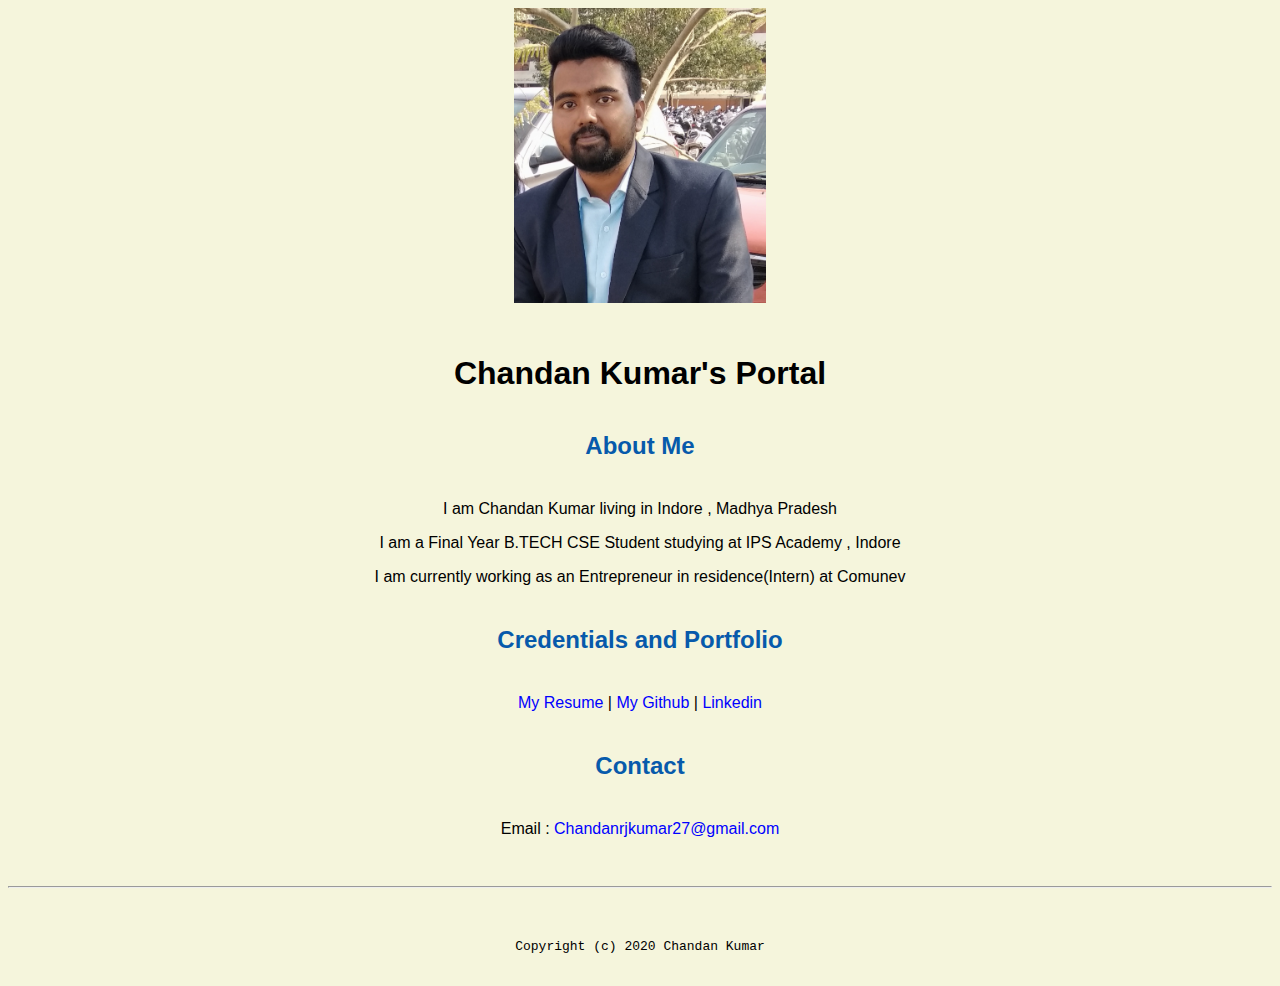
<file: index.html>
<!doctype html>

<!-- this is a comment for human! -->

<html lang="en">

  <header>
       <title>Chandan Kumar's Portal</title>
       <link rel="stylesheet" href="css/master.css">
       <link rel="FaviconIcon" href="favicon.ico" type="image/x-icon">
       <link rel="shortcut" href="favicon.ico" type="image/x-icon">
       <meta name="viewport" content="width=device-width,initial-scale=1 ,shrink-to-fit=no">
       <meta name="name" content="Chandan Kumar's portal">
       <meta name="robots" content="noindex,nofollow">
    
  </header>

  <body>
       
    <img src="images/chandan1.png" height="20%" width = "20%" alt="chandan">
     <h1> Chandan Kumar's Portal</h1>
     <h2>About Me</h2>
     <p>I am Chandan Kumar living in Indore , Madhya Pradesh</p>
     <p> I am a Final Year B.TECH CSE Student studying at IPS Academy , Indore</p>
     <p>I am currently working as an Entrepreneur in residence(Intern) at Comunev</p>
     <h2>Credentials and Portfolio</h2>

     <p><a href="resume.html"> My Resume </a>|<a href="http://github.com/chandankumar48"> My Github </a> | <a href="https://www.linkedin.com/in/chandan-kumar-536557154/"> Linkedin</a> </p>
     <h2>Contact</h2>

     <p>Email : <a href="Mailto:chandanrjkumar27@gmail.com">Chandanrjkumar27@gmail.com</a></p>
 
  </body>

  <footer>
      <hr>
      <code>Copyright (c) 2020 Chandan Kumar</code>
  </footer>

</html>
</file>
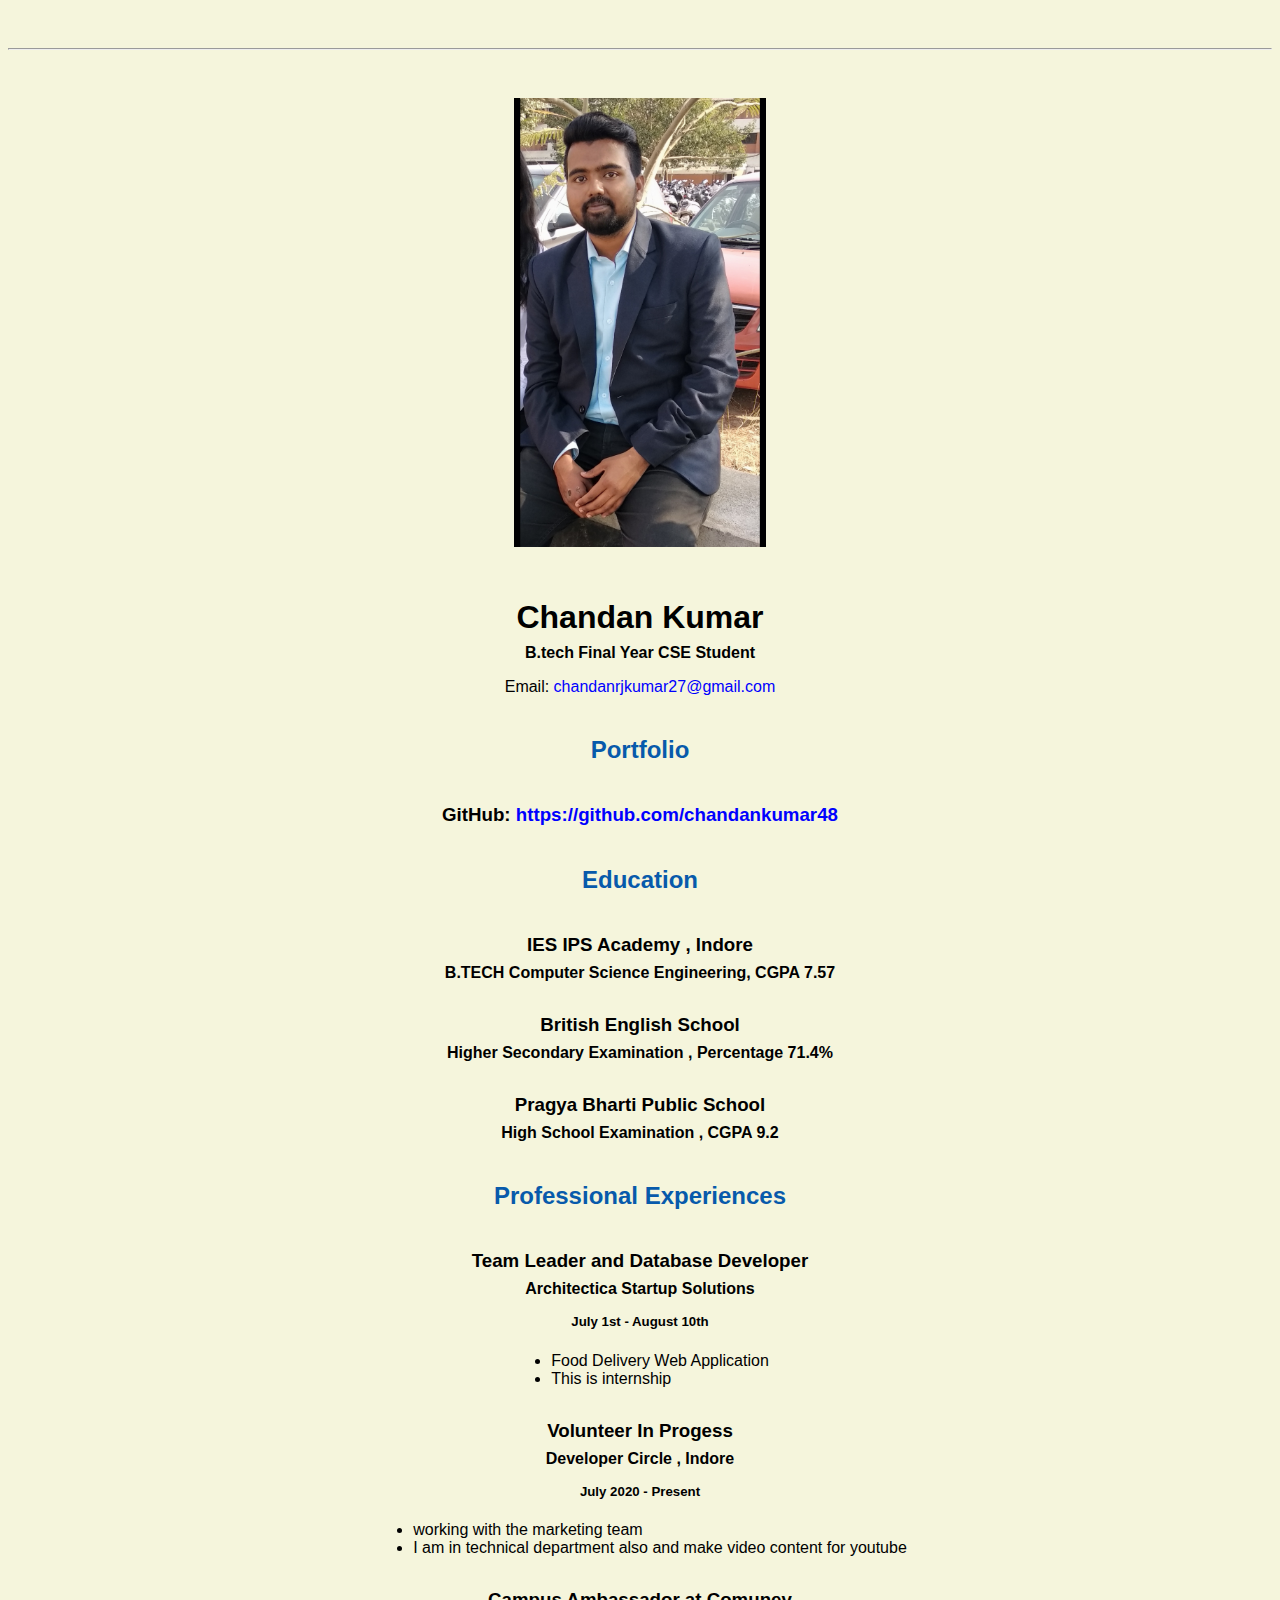
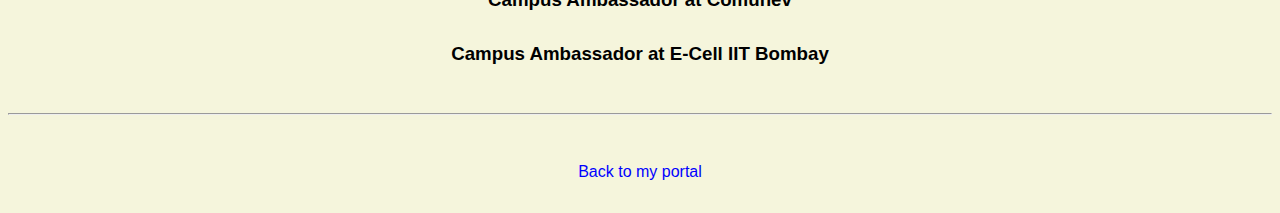
<file: resume.html>
<!doctype html>

<!-- this is a comment for human! -->

<html lang="en">

  <header>
    <title>Chandan Kumar's Resume</title>
    <link rel="stylesheet" href="css/master.css">
    <link rel="FaviconIcon" href="favicon.ico" type="image/x-icon">
    <link rel="shortcut" href="favicon.ico" type="image/x-icon">
    <meta name="viewport" content="width=device-width, initial-scale=1,shrink-to-fit=no">
    <meta name="name" content="Chandan Kumar's Portal">
    <meta name="robots" content="noindex,nofollow">
  </header>

  <body>
    <hr>

    <img src="images/chandan.png" alt="Chandan Kumar's headshot" width="20%">

    <h1>Chandan Kumar</h1>
    <h4>B.tech Final Year CSE Student</h4>

    <p>Email: <a href="mailto:Chandanrjkumar27@gmail.com" target="_blank">chandanrjkumar27@gmail.com</a></p>
    <!-- don't post physical address, personal phone number or other personal information on the web! -->

    <h2>Portfolio</h2>
      <h3>GitHub: <a href="https://github.com/chandankumar48" target="_blank">https://github.com/chandankumar48</a></h3>

    <h2>Education</h2>

    <h3> IES IPS Academy , Indore </h3>
    <h4>B.TECH Computer Science Engineering, CGPA 7.57</h4>

    <h3> British English School </h3>
    <h4>Higher Secondary Examination , Percentage 71.4%</h4>

    <h3> Pragya Bharti Public School</h3>
    <h4> High School Examination , CGPA 9.2</h4>

    <h2>Professional Experiences</h2>

    <h3>Team Leader and Database Developer</h3>
    <h4>Architectica Startup Solutions</h4>
    <h5> July 1st - August 10th </h5>
      <ul>
        <li>Food Delivery Web Application </li>
        <li> This is internship </li>
      </ul>

    <h3>Volunteer In Progess</h3>
    <h4> Developer Circle ,  Indore</h4>
    <h5> July 2020 - Present</h5>
      <ul>
        <li>working with the marketing team</li>
        <li>I am in technical department also and make video content for youtube</li>
      </ul>
    <h3>Campus Ambassador at Comunev</h3>
    <h3>Campus Ambassador at E-Cell IIT Bombay</h3>
  </body>

  <footer>
  <hr>
  <p><a href="index.html">Back to my portal</a><p>
  </footer>

</html>
</file>
<file: css/master.css>
/* Cascading stylesheet for the website */

/* Text inside these asterisks and slashes are comments for human */

  a {
     color: blue;  /* set the text color to blue here */
    text-decoration: none; /* This means we do not want hyperlinks to be underlined */
  }

  a:hover {
     color: red;  /* set the text color to red here */
    text-decoration: none; /* This means we do not want hyperlinks to be underlined */
  }

  body {
     background-color: beige;  /* set the background color here */
     color: black;/* set the text color to black here */
    font-family: Arial, Helvetica , sans-serif;  /* set the font here */
    text-align: center;/* set the text alignment here */
   }

  footer {
    margin-top: 2rem;
    margin-bottom: 2rem;
  }

  h1 {
    margin-bottom: 0.5rem;
    margin-top: 3rem;
   }

  h2 {
      color: #075AAB;/* set the text color of to #075AAB here */
    /* set both the bottom margin and top margin to 2.5rem here */
    margin-bottom: 2.5rem;
    margin-top: 2.5rem;
   }

  h3 {
    margin-bottom: 0;
    margin-top: 2rem;
  }

  h4 {
    margin-bottom: 1rem;
    margin-top: 0.5rem;
  }

  h5 {
    margin-top: 0.5rem;
  }

  hr {
    margin-bottom: 3rem;
    margin-top: 3rem;
  }

  /* this controls how the bullet points in the resume page looks */
  ul {
    display: table;
    margin: 0 auto;
    text-align: left;
  }
</file>
